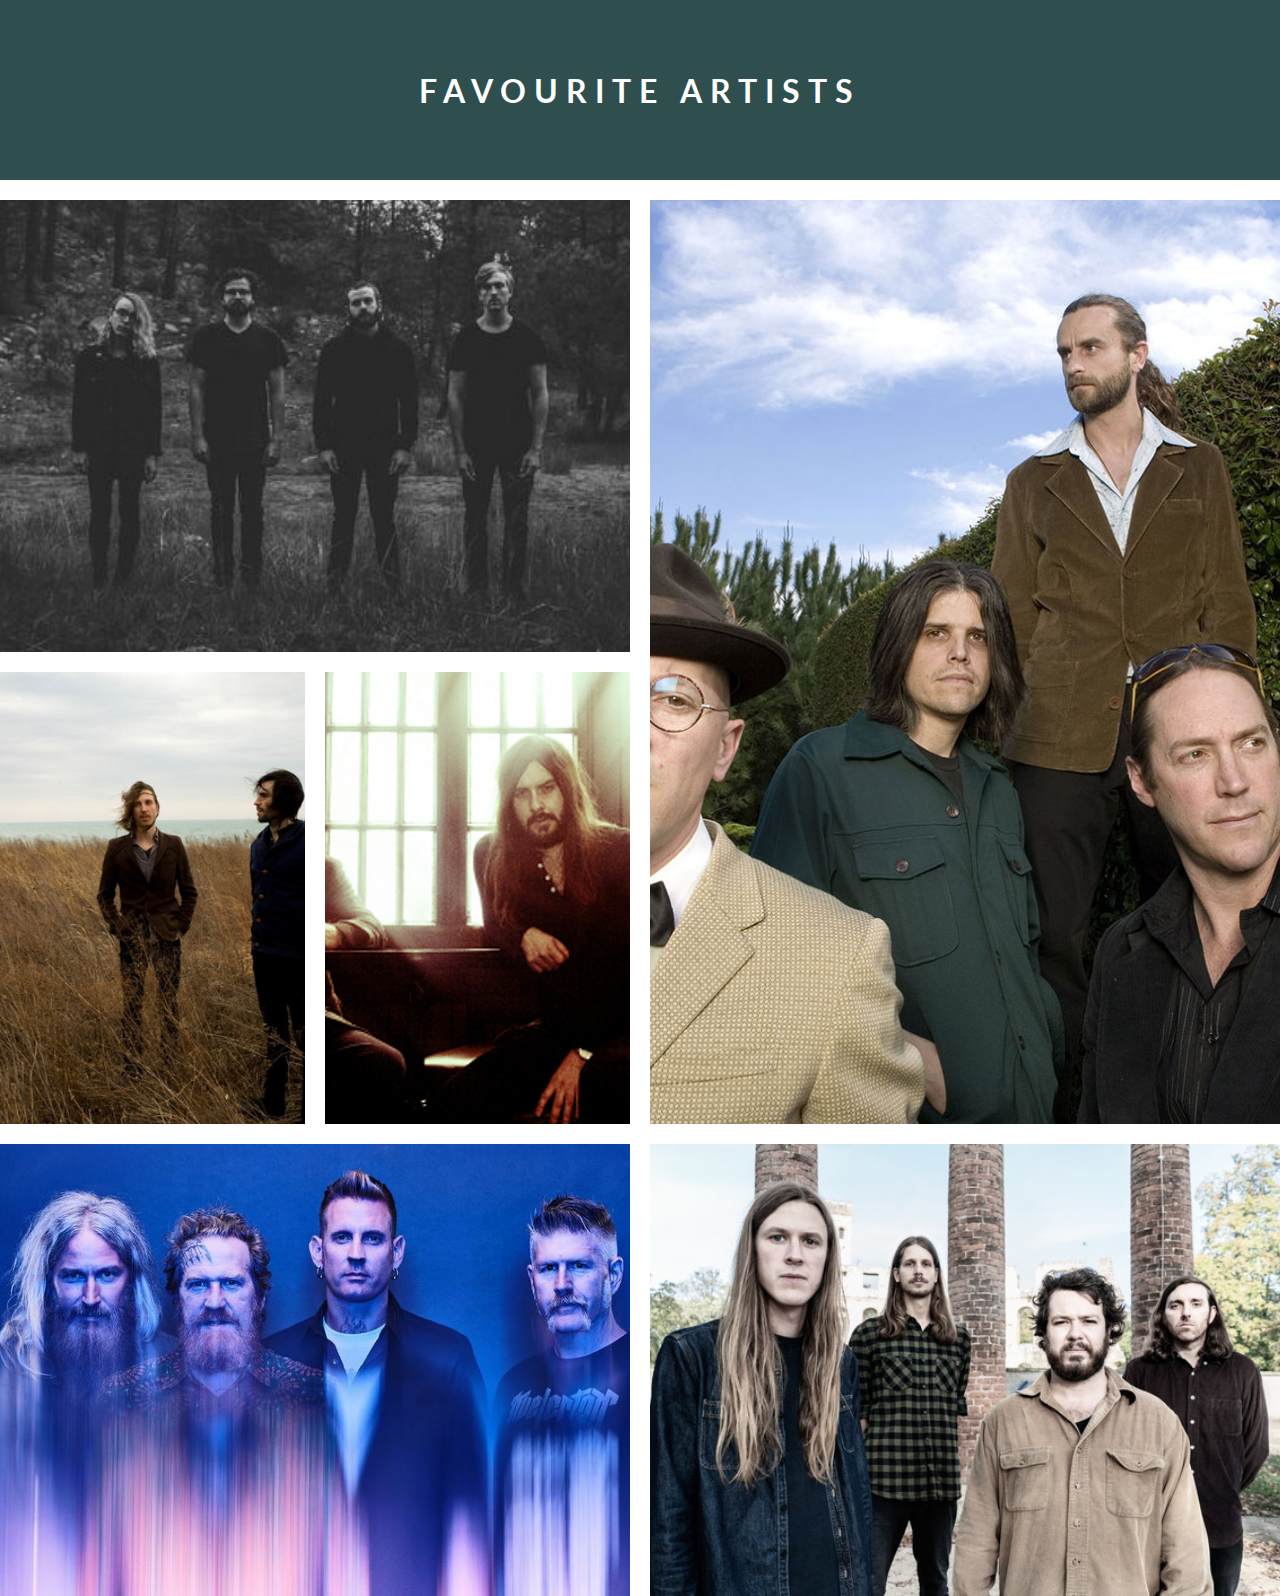
<file: AdvancedExercise1/index.html>
<!DOCTYPE html>
<html lang="en">

<head>
    <meta charset="UTF-8">
    <meta http-equiv="X-UA-Compatible" content="IE=edge">
    <meta name="viewport" content="width=device-width, initial-scale=1.0">
    <title>Photo-Album</title>
    <link rel="stylesheet" href="style.css">
</head>

<body>
    <header class="mainheader">
        <h1>Favourite Artists</h1>
    </header>

    <div class="grid-container">
        <div class="img1 images">
            <p class="maintext">Holy Fawn</p>
        </div>
        <div class="img2 images">
            <p class="maintext">Tool</p>
        </div>
        <div class="img3 images">
            <p class="maintext">Russian Circles</p>
        </div>
        <div class="img4 images">
            <p class="maintext">Uncle Acid</p>
        </div>
        <div class="img5 images">
            <p class="maintext">Mastodon</p>
        </div>
        <div class="img6 images">
            <p class="maintext">Elder</p>
        </div>
    </div>


</body>

</html>
</file>
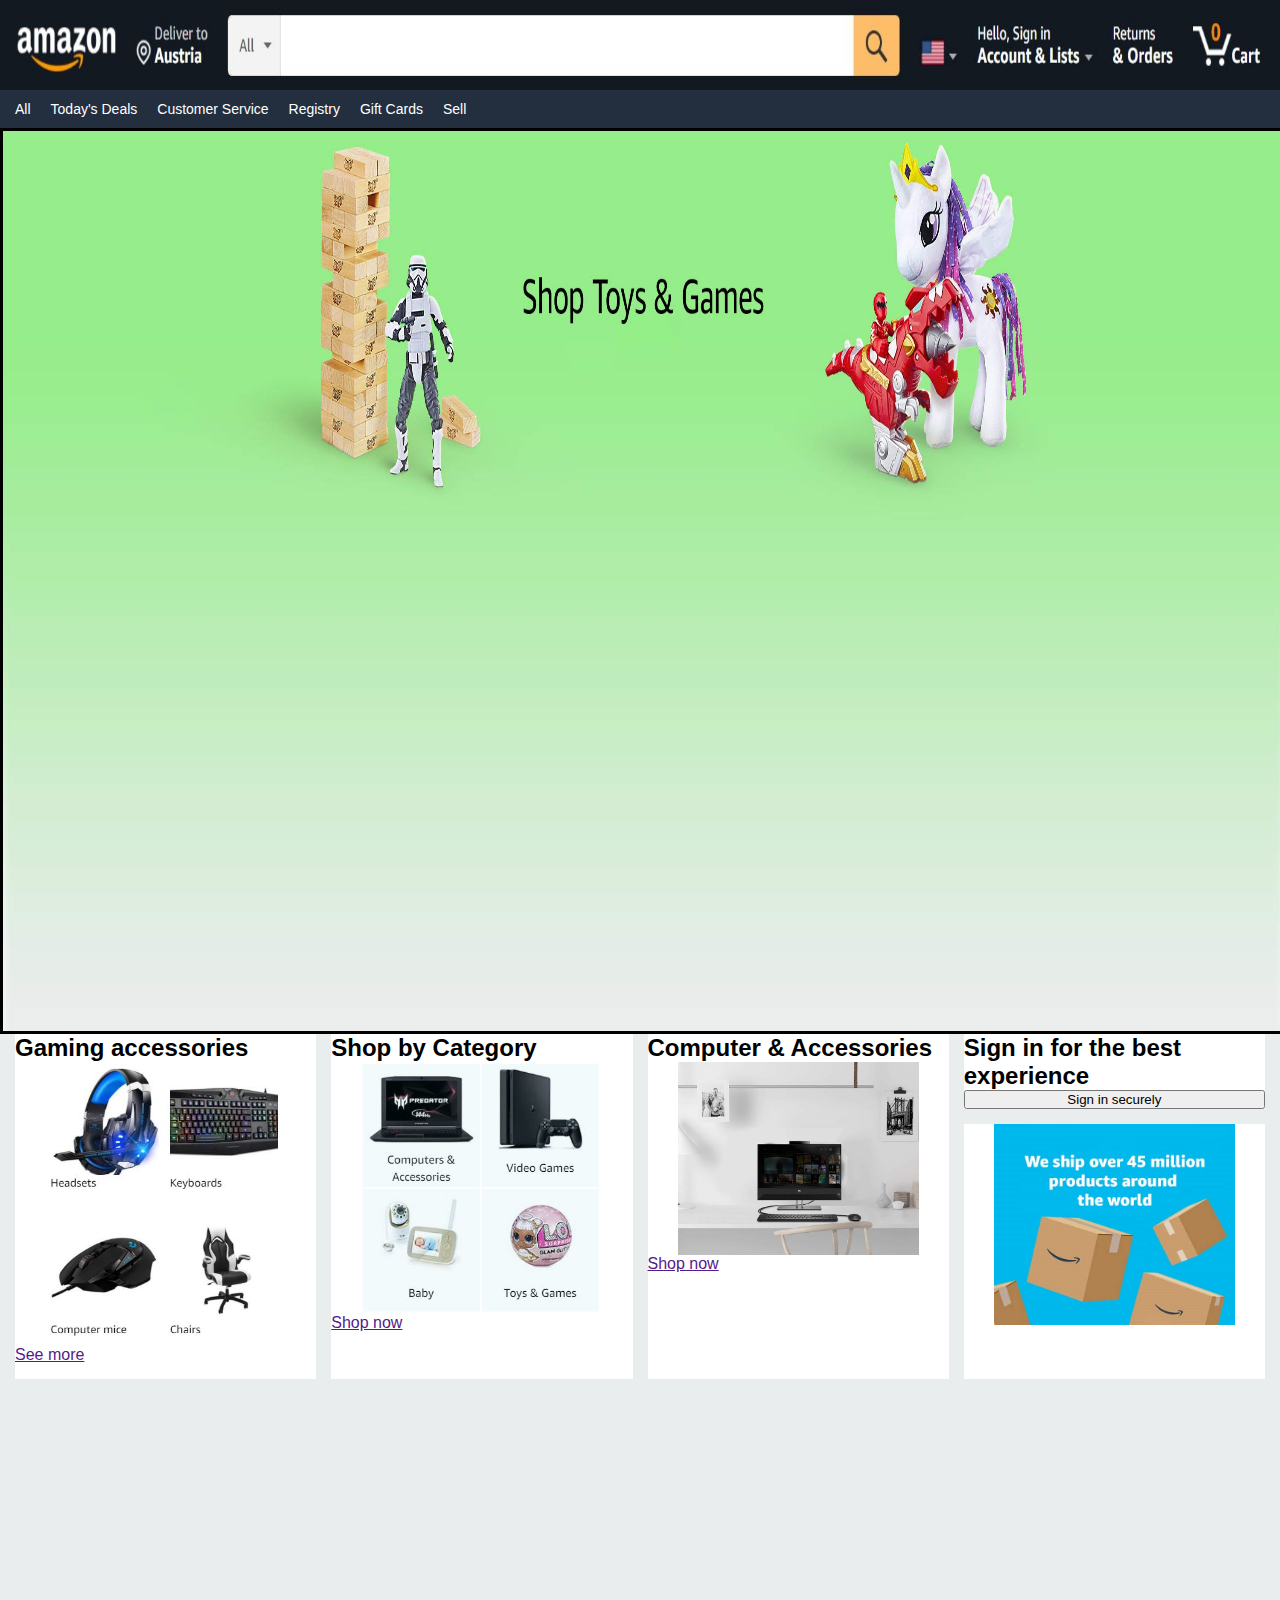
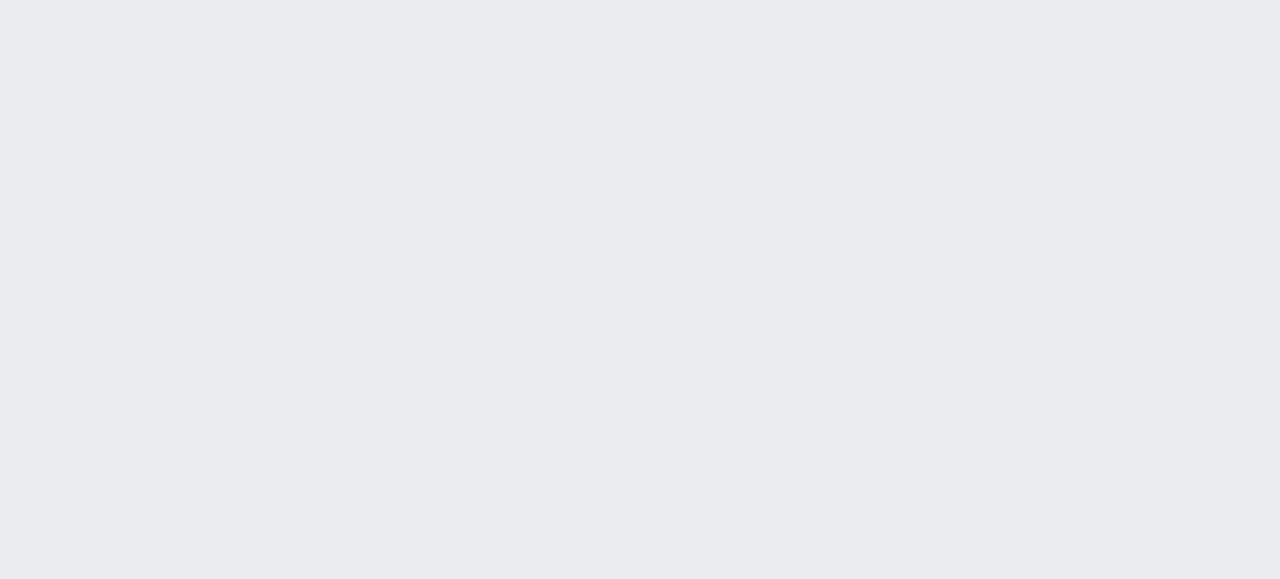
<file: ChallengeExercise1/index.html>
<!DOCTYPE html>
<html lang="en">

<head>
    <meta charset="UTF-8">
    <meta http-equiv="X-UA-Compatible" content="IE=edge">
    <meta name="viewport" content="width=device-width, initial-scale=1.0">
    <title>Amazon.com. Spend Less. Smile more.</title>
    <link rel="stylesheet" href="style.css">

</head>

<body>
    <header class="mainheader">
        <nav class="nav1">
            <img class="navimg" src="pics/Navbar1.jpg">
        </nav>
        <nav class="nav2">
            <ul>
                <li>
                    <a href="">All</a>
                </li>
                <li>
                    <a href="">Today's Deals</a>
                </li>
                <li>
                    <a href="">Customer Service</a>
                </li>
                <li>
                    <a href="">Registry</a>
                </li>
                <li>
                    <a href="">Gift Cards</a>
                </li>
                <li>
                    <a href="">Sell</a>
                </li>
            </ul>
        </nav>
    </header>
    <main>
        <div class="hero">
            <img class="heroimg" src="pics/heroimage.jpg">
        </div>

        <div class="firstrow-grid">
            <div class="box1" id="a1">
                <h2>Gaming accessories</h2>
                <img class="boximg" src="pics/Gamingaccessoires.jpg">
                <p><a href="">See more</a></p>
            </div>
            <div class="box1" id="a2">
                <h2>Shop by Category</h2>
                <img class="boximg" src="pics/Shopbycategory.JPG">
                <p><a href="">Shop now</a></p>
            </div>

            <div class="box1" id="a3">
                <h2>Computer & Accessories</h2>
                <img class="boximg" src="pics/computersandaccessories.jpg">
                <p><a href="">Shop now</a></p>
            </div>

            <div class="box1" id="a4">
                <h2>Sign in for the best experience</h2>
                <input type="button" name="signInButton" value="Sign in securely">
            </div>

            <div class="box1" id="a5">
                <img class="boximg" src="pics/package.jpg">
            </div>


        </div>

        <div class="grid-container">
        </div>
    </main>


</body>

</html>
</file>
<file: AdvancedExercise1/style.css>
@import url('https://fonts.googleapis.com/css2?family=Lato&display=swap');
* {
    margin: 0;
    padding: 0;
}

body {
    font-family: Lato, sans-serif;
}

h1 {
    color: white;
}

.mainheader {
    display: flex;
    justify-content: center;
    align-items: center;
    background-color: darkslategray;
    width: 100%;
    height: 20vh;
    min-height: 50px;
    letter-spacing: 8px;
    text-transform: uppercase;
}

.grid-container {
    margin-top: 20px;
    display: grid;
    grid-template-columns: repeat(8, 1fr);
    grid-template-rows: repeat(8, 30%);
    gap: 20px;
    width: 100%;
    height: 80vh;
}

.img1 {
    background: url("pics/holyfawn.jpg");
    width: 100%;
    height: 100%;
    background-size: cover;
    background-position: center;
    grid-area: 1/1/3/5;
}

.img2 {
    background: url("pics/tool.jpg");
    width: 100%;
    height: 100%;
    background-size: cover;
    background-position: center;
    grid-area: 1/5/5/9;
}

.img3 {
    background: url("pics/russiancircles.jpg");
    width: 100%;
    height: 100%;
    background-size: cover;
    background-position: center;
    grid-area: 3/1/5/3;
}

.img4 {
    background: url("pics/uncleacid.jpg");
    width: 100%;
    height: 100%;
    background-size: cover;
    background-position: center;
    grid-area: 3/3/5/5;
}

.img5 {
    background: url("pics/mastodon.jpg");
    width: 100%;
    height: 100%;
    background-size: cover;
    background-position: center;
    grid-area: 5/1/7/5;
}

.img6 {
    background: url("pics/elder.jpg");
    width: 100%;
    height: 100%;
    background-size: cover;
    background-position: center;
    grid-area: 5/5/7/9;
}

.maintext {
    padding: 10px 0;
    color: white;
    font-weight: bold;
    font-size: 2em;
    background-color: rgba(197, 197, 197, 0.4);
    width: 100%;
    text-align: center;
    opacity: 0;
    transition: 500ms ease-in-out;
}

.images:hover .maintext {
    opacity: 1;
}
</file>
<file: ChallengeExercise1/style.css>
@import url(//db.onlinewebfonts.com/c/157c6cc36dd65b1b2adc9e7f3329c761?family=Amazon+Ember);
@import url("general.css");
@import url("header.css");
@import url("main.css");
</file>
